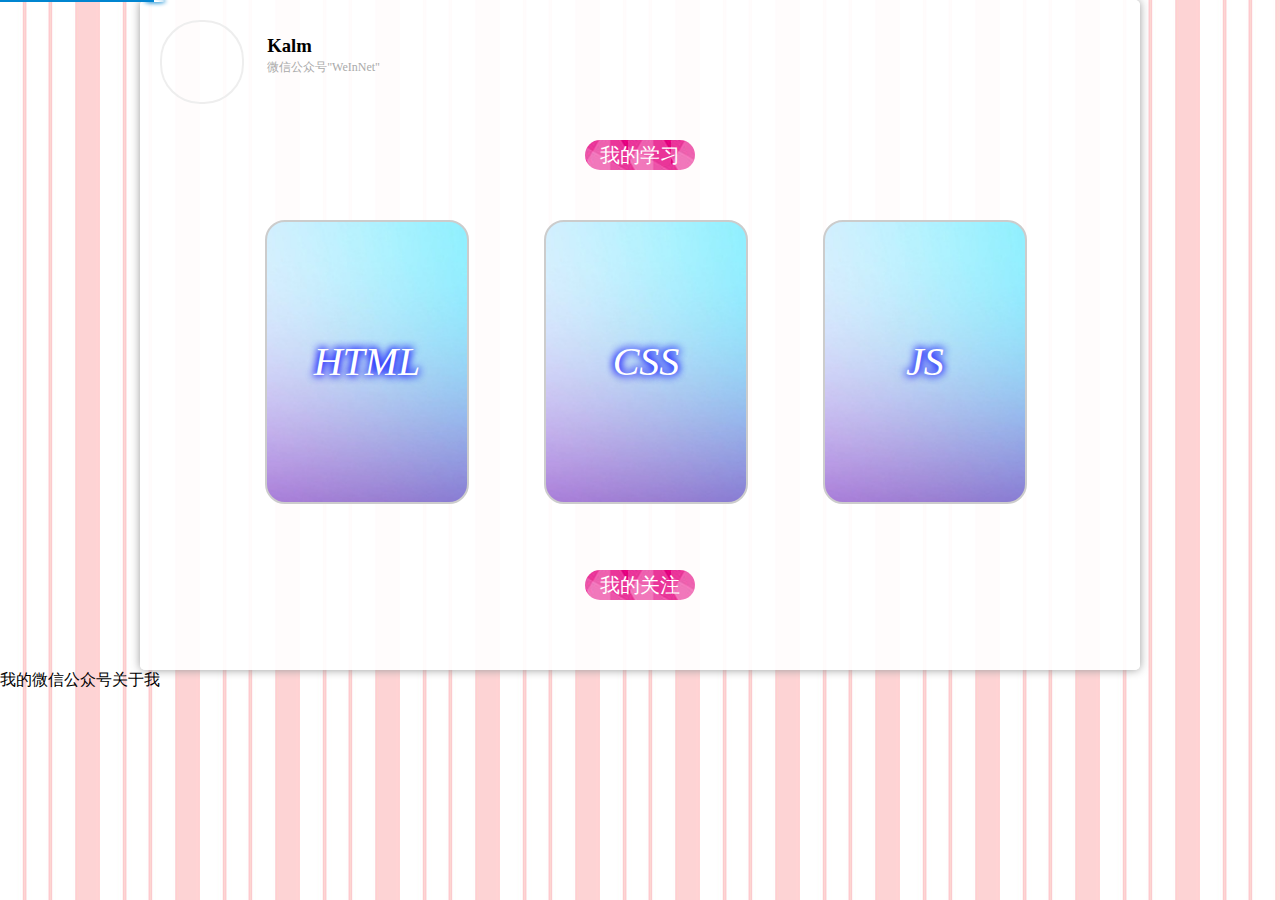
<file: index.html>
﻿<!DOCTYPE HTML>
<html>
<head>
<title>The house of kalimye1</title>
<meta charset="utf-8">
<link href="style/ys.css" rel="stylesheet" type="text/css"/>
	<script src="style/jquery.min.js"></script>
	<link href="style/slim bar.css" type="text/css" rel="stylesheet"/>
</head>
<body>
<div id="progress"><span></span></div>
	<div class="wrap">
		<div class="top">
			<div class="photo"></div>
			<div class="mz">
				<h3>Kalm</h3>
				<span>微信公众号"WeInNet"</span>
			</div>
		</div>
		<!-- top结束 -->
		<div class="title_one">我的学习</div>
		<div class="content">
			
			<div class="div_one">
				<div class="div_one_img">HTML</div>
			</div>
			<div class="div_one" class="div_two">
				<div class="div_one_img">CSS</div>
			</div>
			<div class="div_one">
				<div class="div_one_img">JS</div>
			</div>
		</div>
		<!-- content结束 -->
		<div class="title_one">我的关注</div>
		<div></div>
	</div>
	<!-- wrap结束 -->
	<div>我的微信公众号关于我</div>
</body>
</html>
</file>
<file: style/ys.css>
*{
	padding: 0px;
	margin: 0px;
}
body{
	background: url(../images/bg.jpg);
}
.wrap{
	padding: 20px;
	background: #fff;
	background-color:rgba(255,255,255,0.92);
	width: 960px;
	margin: 0 auto;
	border-radius: 5px;
	box-shadow:0px 0px 10px #999;
}
.top{
	width: 220px;
	height: 120px;
/*	margin:10px;
	padding: 20px;*/
}
.photo{
	width: 80px;
	height: 80px;
	background: url(../images/photo.jpg);
	background-size: 100%;
	border-radius: 40px;
	border:2px solid #eee;
	float: left;
}
.mz{
	margin-top: 15px; 
	float: right;
}
.mz span{
	color: #aaa;
	font-size: 12px;
}
.content{
	width: 900px;
	height: 350px;
	margin: 0 auto;
}
.title_one{
	width: 110px;
	height: 30px;
	color: #fff;
	font-size: 20px;
	font-family: "微软雅黑";
	margin: 0 auto;
	margin-bottom: 50px;
	line-height: 30px;
	text-align: center;
	border-radius:20px;
	background: url(../images/bg6.bmp);
}
.div_one_img{
	width: 200px;
	height: 280px;
	/*	background: #000;*/
	border:2px #ccc solid;
	background: url(../images/1.jpg);
	background-size: cover; 
	color: #fff;
	font-size:40px;
	text-align: center;
	line-height: 280px;
	font-style: italic;
	border-radius: 20px;
	text-shadow:0 0 0.2em blue,-0 -0 0.2em blue;
}
.div_one{
	float: left;
	margin-left: 75px;
}
</file>
<file: style/slim bar.css>
body{
	margin:0;
}
#progress {
	position:fixed;
	height: 2px;
	background:#0085d0;
	transition:opacity 500ms linear;
}
#progress.done {
	opacity:0
}
#progress span {
	position:absolute;
	height:2px;
	-webkit-box-shadow:#0085d0 1px 0 4px 1px;
	-webkit-border-radius:100%;
	opacity:1;
	width:20px;
	right:-10px;
	-webkit-animation:pulse 2s ease-out 0s infinite;
}
@-webkit-keyframes pulse {
	30% {
		opacity:.6
	}
	60% {
		opacity:0;
	}
	100% {
		opacity:.6
	}
}
</file>
